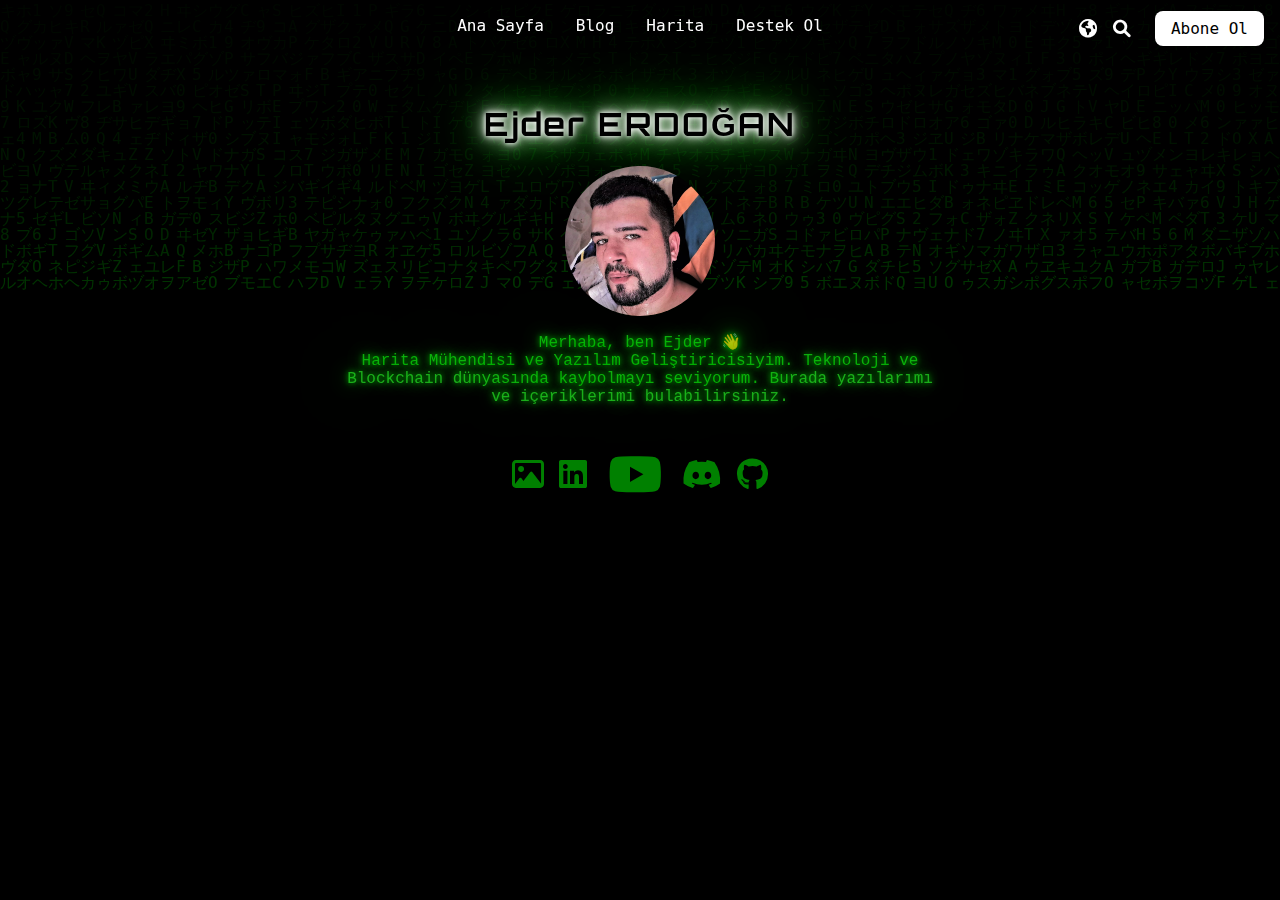
<file: index.html>
<!DOCTYPE html>
<html lang="tr">
<head>
    <meta charset="UTF-8">
    <meta name="viewport" content="width=device-width, initial-scale=1.0">
    <title>Ejder Erdoğan</title>
    <link rel="stylesheet" href="./styles.css">
    <link href="https://fonts.googleapis.com/css2?family=Orbitron:wght@400;700&display=swap" rel="stylesheet">
    <link rel="stylesheet" href="https://cdnjs.cloudflare.com/ajax/libs/font-awesome/6.0.0-beta3/css/all.min.css">
    <link rel="icon" type="image/png" href="./img/favicon.png">
</head>
<body>
    <canvas id="matrix"></canvas>
    <header>
        <nav>
            <div class="menu-icon" id="menu-icon">
                &#9776;
            </div>
            <ul id="nav-ul">
                <li><a href="index.html">Ana Sayfa</a></li>
                <li><a href="./pages/blog.html">Blog</a></li>
                <li><a href="./pages/map.html">Harita</a></li>
                <li><a href="./pages/support.html">Destek Ol</a></li>
                
            </ul>
            <div class="right-menu">
                <div id="google_translate_element" style="display: none;"></div>
                <i id= "custom_translate_icon" class="fa-solid fa-earth-americas" aria-hidden="true" style="cursor: pointer;"></i>
                <script type="text/javascript">
                    function googleTranslateElementInit() {
                    new google.translate.TranslateElement({
                        pageLanguage: 'tr',
                        includedLanguages: 'en,fr,de,es,it',
                        layout: google.translate.TranslateElement.InlineLayout.SIMPLE
                    }, 'google_translate_element');
                }
                </script>
                <script type="text/javascript" src="//translate.google.com/translate_a/element.js?cb=googleTranslateElementInit"></script>
                <a href="#search" class="search-icon"><i class="fas fa-search"></i></a>
                <a href="https://le1denfrost.github.io/pages/abone_ol.html" class="subscribe-button">Abone Ol</a>
           </div>
        </nav>
    </header>
    <section id="home">
        <h1>Ejder ERDOĞAN</h1>
        <div class="profile">
            <img src="./img/profile.jpg" alt="Ejder Erdoğan">
            <p>Merhaba, ben Ejder 👋 <br> Harita Mühendisi ve Yazılım Geliştiricisiyim. 
                Teknoloji ve Blockchain dünyasında kaybolmayı seviyorum.  
                Burada yazılarımı ve içeriklerimi bulabilirsiniz.</p>
        </div>
        <div class="social-icons">
            <a href="https://opensea.io/ArtificialMan" target="_blank"><i id="opensea" class="fa-regular fa-image"></i></a>
            <a href="https://www.linkedin.com/in/ejdererdogan/" target="_blank"><i class="fab fa-linkedin"></i></a>
            <a href="https://www.youtube.com/@Artificial_Man666" target="_blank"><i id = "youtube" class="fa-brands fa-youtube"></i></a>
            <a href="https://discord.gg/nYRy9Vy8Mf" target="_blank"><i class="fab fa-discord"></i></a>
            <a href="https://github.com/LE1DENFROST" target="_blank"><i id="github" class="fab fa-github"></i></a>
        </div>
        <div id="search-modal" class="search-modal">
            <div class="search-modal-content">
                <span class="close-button">&times;</span>
                <input type="text" id="search-input" placeholder="Blog yazılarında ara...">
                <ul id="search-results"></ul>
            </div>
        </div> 
        
        <div id="menu-modal" class="menu-modal" style="display: none;">
            <div class="menu-modal-content">
                <span class="close-menu-button">&times;</span>
                <ul>
                    <li><a href="index.html">Ana Sayfa</a></li>
                    <li><a href="./pages/blog.html">Blog</a></li>
                    <li><a href="./pages/map.html">Harita</a></li>
                    <li><a href="./pages/support.html">Destek Ol</a></li>
                </ul>
            </div>
        </div>
    </section>
    <script src="./script.js"></script>
</body>
</html>
</file>
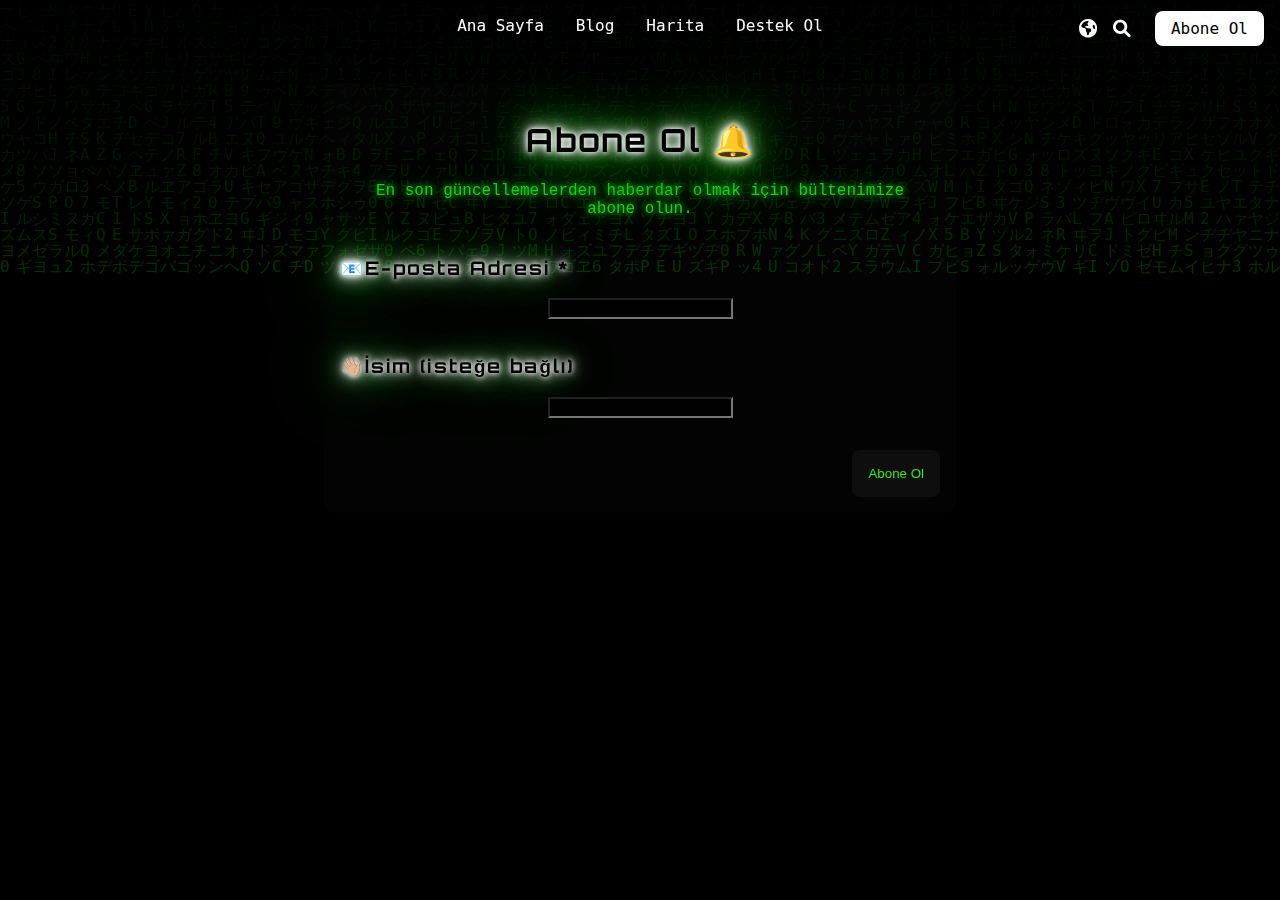
<file: pages/abone_ol.html>
<!DOCTYPE html>
<html lang="en">
<head>
    <meta charset="UTF-8">
    <meta name="viewport" content="width=device-width, initial-scale=1.0">
    <title>Abonelik Sayfası</title>
    <link rel="stylesheet" href="../styles.css">
    <link href="https://fonts.googleapis.com/css2?family=Orbitron:wght@400;700&display=swap" rel="stylesheet">
    <link rel="stylesheet" href="https://cdnjs.cloudflare.com/ajax/libs/font-awesome/6.0.0-beta3/css/all.min.css">
    <link rel="icon" type="image/png" href="../img/favicon.png">
    <script src="https://hcaptcha.com/1/api.js" async defer></script>
</head>
<body>
    <canvas id="matrix"></canvas>
    <header>
        <nav>
            <div class="menu-icon" id="menu-icon">
                &#9776;
            </div>
            <ul id="nav-ul">
                <li><a href="../index.html">Ana Sayfa</a></li>
                <li><a href="./blog.html">Blog</a></li>
                <li><a href="./map.html">Harita</a></li>
                <li><a href="./support.html">Destek Ol</a></li>
            </ul>
            <div class="right-menu">
                <div id="google_translate_element" style="display: none;"></div>
                <i id="custom_translate_icon" class="fa-solid fa-earth-americas" aria-hidden="true" style="cursor: pointer;"></i>
                <script type="text/javascript">
                    function googleTranslateElementInit() {
                        new google.translate.TranslateElement({
                            pageLanguage: 'tr',
                            includedLanguages: 'en,fr,de,es,it',
                            layout: google.translate.TranslateElement.InlineLayout.SIMPLE
                        }, 'google_translate_element');
                    }
                </script>
                <script type="text/javascript" src="//translate.google.com/translate_a/element.js?cb=googleTranslateElementInit"></script>
                <a href="#search" class="search-icon"><i class="fas fa-search"></i></a>
                <a href="https://le1denfrost.github.io/pages/abone_ol.html" class="subscribe-button">Abone Ol</a>
            </div>
        </nav>
    </header>

    <main>
        <section id="support">
            <div class="support-content">
                <h1>Abone Ol 🔔</h1>
                <p>En son güncellemelerden haberdar olmak için bültenimize abone olun.</p><br>
                <div id="mc_embed_shell">
                    <link href="//cdn-images.mailchimp.com/embedcode/classic-061523.css" rel="stylesheet" type="text/css">
                    <div id="mc_embed_signup">
                        <form action="https://github.us13.list-manage.com/subscribe/post?u=7cc4ba407df2c86b14a54d75c&amp;id=2f1bbf0704&amp;f_id=00c5c2e1f0" method="post" id="mc-embedded-subscribe-form" name="mc-embedded-subscribe-form" class="validate" target="_blank">
                            <div id="mc_embed_signup_scroll">
                                
                                <div class="mc-field-group">
                                    <label for="mce-EMAIL" class="mail_label"><h3>📧E-posta Adresi <span class="asterisk">*</span></h3></label>
                                    <input type="email" name="EMAIL" class="required_email" id="mce-EMAIL" required="" value="">
                                </div>
                                <div class="mc-field-group">
                                    <label for="mce-FNAME"><h3>👋🏼İsim (isteğe bağlı)</h3></label>
                                    <input type="text" name="FNAME" class="required_email" id="mce-FNAME" value="">
                                </div>
                                <div id="mce-responses" class="clear foot">
                                    <div class="response" id="mce-error-response" style="display: none;"></div>
                                    <div class="response" id="mce-success-response" style="display: none;"></div>
                                </div>
                                <div class="h-captcha" data-sitekey="64701446-2e3e-4bd2-b896-468444fc2064"></div>
                                <div class="optionalParent">
                                    <div class="clear_foot">
                                        <input type="submit" name="subscribe" id="mc-embedded-subscribe" class="buttonx" value="Abone Ol">
                                    </div>
                                </div>
                            </div>
                        </form>
                    </div>
                    <script type="text/javascript" src="//s3.amazonaws.com/downloads.mailchimp.com/js/mc-validate.js"></script>
                    <script type="text/javascript">
                        (function($$) {
                            window.fnames = new Array();
                            window.ftypes = new Array();
                            fnames[0] = 'EMAIL';
                            ftypes[0] = 'email';
                            fnames[1] = 'FNAME';
                            ftypes[1] = 'text';
                        }(jQuery));
                        var $$mcj = jQuery.noConflict(true);
                    </script>
                </div>
            </div>
        </section>
    </main>

    <div id="search-modal" class="search-modal">
        <div class="search-modal-content">
            <span class="close-button">&times;</span>
            <input type="text" id="search-input" placeholder="Blog yazılarında ara...">
            <ul id="search-results"></ul>
        </div>
    </div>

    <div id="menu-modal" class="menu-modal" style="display: none;">
        <div class="menu-modal-content">
            <span class="close-menu-button">&times;</span>
            <ul>
                <li><a href="../index.html">Ana Sayfa</a></li>
                <li><a href="./blog.html">Blog</a></li>
                <li><a href="./map.html">Harita</a></li>
                <li><a href="./support.html">Destek Ol</a></li>
            </ul>
        </div>
    </div>

    <script src="../script.js"></script>
</body>
</html>
</file>
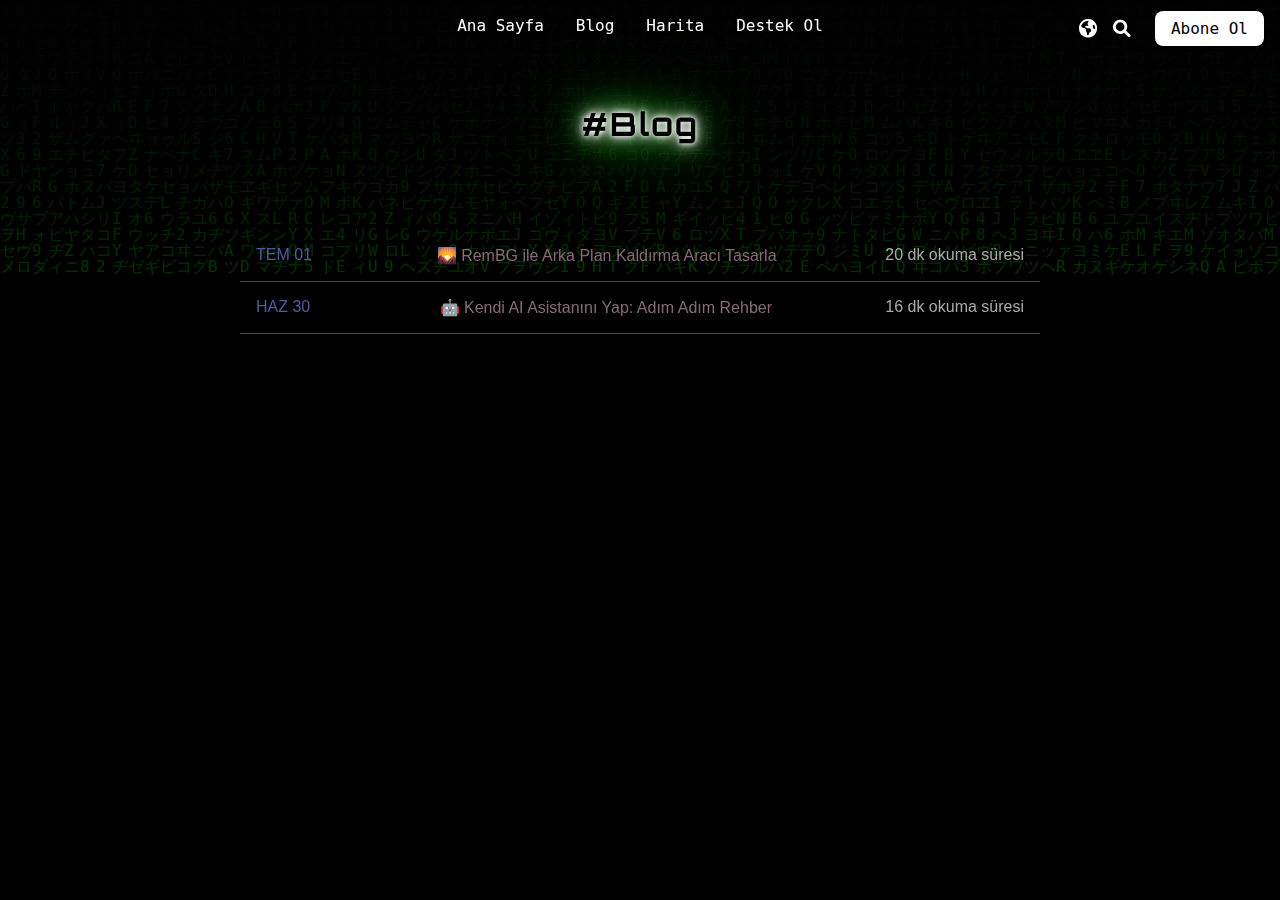
<file: pages/blog.html>
<!DOCTYPE html>
<html lang="tr">
<head>
    <meta charset="UTF-8">
    <meta name="viewport" content="width=device-width, initial-scale=1.0">
    <title>#Blog</title>
    <link rel="stylesheet" href="../styles.css">
    <link href="https://fonts.googleapis.com/css2?family=Orbitron:wght@400;700&display=swap" rel="stylesheet">
    <link rel="stylesheet" href="https://cdnjs.cloudflare.com/ajax/libs/font-awesome/6.0.0-beta3/css/all.min.css">
    <link rel="icon" type="image/png" href="../img/favicon.png">
</head>
<body>
    <canvas id="matrix"></canvas>
    <header>
        <nav>
            <div class="menu-icon" id="menu-icon">
                &#9776;
                
            </div>
            <ul id="nav-ul">
                <li><a href="../index.html">Ana Sayfa</a></li>
                <li><a href="blog.html">Blog</a></li>
                <li><a href="map.html">Harita</a></li>
                <li><a href="support.html">Destek Ol</a></li>
               
            </ul>
            <div class="right-menu">
                <div id="google_translate_element" style="display: none;"></div>
                <i id= "custom_translate_icon" class="fa-solid fa-earth-americas" aria-hidden="true" style="cursor: pointer;"></i>
                <script type="text/javascript">
                    function googleTranslateElementInit() {
                    new google.translate.TranslateElement({
                        pageLanguage: 'tr',
                        includedLanguages: 'en,fr,de,es,it',
                        layout: google.translate.TranslateElement.InlineLayout.SIMPLE
                    }, 'google_translate_element');
                }
                </script>
                <script type="text/javascript" src="//translate.google.com/translate_a/element.js?cb=googleTranslateElementInit"></script>
                <a href="#search" class="search-icon"><i class="fas fa-search"></i></a>
                <a href="https://le1denfrost.github.io/pages/abone_ol.html" class="subscribe-button">Abone Ol</a>
           </div>
        </nav>
    </header>
    <section id="home">
        <h1>#Blog</h1>
    </section>
    
    <section id="blog">
        <ul class="blog-list" id="blog-list">
        </ul>
    </section>
    <div id="search-modal" class="search-modal">
        <div class="search-modal-content">
            <span class="close-button">&times;</span>
            <input type="text" id="search-input" placeholder="Blog yazılarında ara...">
            <ul id="search-results"></ul>
        </div>
    </div>

    <div id="menu-modal" class="menu-modal" style="display: none;">
        <div class="menu-modal-content">
            <span class="close-menu-button">&times;</span>
            <ul>
                <li><a href="../index.html">Ana Sayfa</a></li>
                <li><a href="blog.html">Blog</a></li>
                <li><a href="map.html">Harita</a></li>
                <li><a href="support.html">Destek Ol</a></li>
            </ul>
        </div>
    </div>
    <script src="../script.js"></script>
    <script>
        document.addEventListener('DOMContentLoaded', function() {
            fetch('../database/blog.json')
                .then(response => response.json())
                .then(data => {
                    const blogList = document.getElementById('blog-list');
                    data.forEach(post => {
                        const listItem = document.createElement('li');
                        listItem.innerHTML = `
                            <span class="date">${post.date}</span>
                            <a href="${post.link}">${post.title}</a>
                            <span class="reading-time">${post.readingTime}</span>
                        `;
                        blogList.appendChild(listItem);
                    });       
        });
    });

    </script>
</body>
</html>
</file>
<file: styles.css>
body {
    font-family: Consolas, monospace; 
    margin: 0;
    padding: 0;
    background-color: #000000;
    color: #00FF00;
    position: relative;
}



h1 {
    color: #000000; 
    text-shadow: 0 0 5px hsl(0, 0%, 100%), 0 0 10px #ffffff, 0 0 20px #ffffff, 0 0 40px #30f000, 0 0 80px #1eff16; 
    font-family: 'Orbitron', sans-serif; 
    letter-spacing: 2px; 
    animation: flicker 1.5s infinite alternate; 
}

#matrix {
    position: fixed;
    top: 0;
    left: 0;
    width: 100%;
    height: 100%;
    z-index: -1;
    opacity: 0.2;
}


header {
    position: relative;
    padding: 1rem 0;
    z-index: 1;
}

nav ul {
    list-style: none;
    display: flex;
    justify-content: center;
    margin: 0;
    padding: 0;
}

nav ul li {
    margin: 0 1rem;
}

nav ul li a {
    color: #ffffff;
    text-decoration: none;
}

.right-menu {
    display: flex;
    align-items: center;
    position: absolute;
    right: 1rem;
    top: 0.7rem;
}

.right-menu i {
    margin-right: 1rem;
}



.search-icon {
    color: white;
    text-decoration: none;
    margin-right: 0.5rem;
    font-size: 1.1rem; 
}

.search-icon:hover {
    color: #00ff2a; 
}



.subscribe-button {
    padding: 0.5rem 1rem;
    text-decoration: none;
    cursor: pointer;
    color: #000000;
    border-radius: 0.5rem;
    border: none;
    position: relative;
    background: #ffffff;
    transition: 0.1s;
}

.subscribe-button::after {
    background-image: radial-gradient(circle farthest-corner at 10% 20%, rgba(255,94,247,1) 17.8%, rgba(2,245,255,1) 100.2%);
    filter: blur(15px);
    z-index: -1;
    position: absolute;
    left: 0;
    top: 0;
    width: 100%;
    height: 100%;
    content: '';
    opacity: 0;
    transition: opacity 0.3s ease;
}

.subscribe-button:hover::after {
    opacity: 1;
}

.subscribe-button:active {
    transform: scale(0.9) rotate(3deg);
    background: radial-gradient(circle farthest-corner at 10% 20%, rgba(255,94,247,1) 17.8%, rgba(2,245,255,1) 100.2%);
    transition: 0.5s;
}

#home {
    text-align: center;
    padding: 2rem 0;
}

.profile {
    display: flex;
    flex-direction: column;
    align-items: center;
    padding: 0 2rem; 
}

.profile img {
    border-radius: 50%;
    width: 150px;
    height: 150px;
    margin-bottom: 1rem; 
}




.profile p {
    max-width: 600px; 
    margin: 0 auto; 
    padding: 0 1rem; 
    color: rgba(34, 212, 34, 0.753); 
    text-shadow: 0 0 5px rgba(0, 255, 0, 0.5), 0 0 10px rgba(0, 255, 0, 0.5), 0 0 20px rgba(0, 255, 0, 0.5), 0 0 40px rgba(0, 255, 0, 0.5), 0 0 80px rgba(0, 255, 0, 0.5); /* Neon ışık efekti, daha az yoğun */
    font-family: 'Courier New', Courier, monospace;
    animation: flicker 1.5s infinite alternate;
}

@keyframes flicker {
    0% {
        opacity: 0.7;
    }
    50% {
        opacity: 0.5;
    }
    100% {
        opacity: 0.7;
    }
}




.social-icons {
    margin-top: 50px;
}

.social-icons a {
    color: green;
    font-size: 2rem;
    margin: 0 10px;
    transition: color 0.3s ease;
}

.social-icons a:hover {
    color: #ff9900;
}

.social-icons img {
    width: 32px;
    height: 32px;
    vertical-align:2%; 
}


.blog-list {
    
    list-style: none;
    padding: 0;
    margin: 2rem auto;
    max-width: 800px;
    font-family: Arial, sans-serif; 
}

.blog-list li {
    display: flex;
    justify-content: space-between;
    align-items: center;
    padding: 1rem;
    border-bottom: 1px solid #444;
}

.blog-list li a {
    color: #876a79;
    text-decoration: none;
}

.date {
    color: #505e9b;
    margin-right: 1rem;
}

.reading-time {
    color: #aaa;
}

#support {
    text-align: center;
    padding: 2rem 0;
    background-color: #00000000;
    color: #00FF00;
}

.support-content {
    max-width: 600px;
    margin: 0 auto;
    padding: 1rem;
    border: px solid #141313;
    border-radius: 10px;
    background-color: #3b36360c;
}


.support-content p {
    max-width: 600px; 
    margin: 0 auto; 
    padding: 0 1rem; 
    color: rgba(34, 212, 34, 0.925); 
    text-shadow: 0 0 5px rgba(0, 255, 0, 0.5), 0 0 10px rgba(0, 255, 0, 0.5), 0 0 20px rgba(0, 255, 0, 0.5), 0 0 40px rgba(0, 255, 0, 0.5), 0 0 80px rgba(0, 255, 0, 0.5); /* Neon ışık efekti, daha az yoğun */
    font-family: 'Courier New', Courier, monospace;
    animation: flicker 1.5s infinite alternate;

}

.support-content h3{
    text-align: left;
    color: #000000; 
    text-shadow: 0 0 5px hsl(0, 0%, 100%), 0 0 10px #ffffff, 0 0 20px #ffffff, 0 0 40px #30f000, 0 0 80px #1eff16;
    font-family: 'Orbitron', sans-serif; 
    letter-spacing: 2px; 
    animation: flicker 1.5s infinite alternate; 
    
}


.wallet-address {
    margin: 1rem 0;
    padding: 1rem;
    background-color: #00000000;
    border-radius: 5px;
}

.wallet-address .address {
    font-family: 'Courier New', Courier, monospace;
    font-size: 1.05rem;
    color: #a29a9e;
    word-break: break-all;
}

.copy-container {
    display: flex;
    align-items: center;
    justify-content: space-between;
    background-color: #44444411;
    padding: 0.5rem;
    border-radius: 5px;
}

.copy-btn {
    background-color: #00ff3715;
    color: rgb(15, 240, 45);
    border: none;
    padding: 0.5rem 1rem;
    border-radius: 5px;
    cursor: pointer;
    transition: background-color 0.3s;
}

.copy-btn:hover {
    background-color: #000000;
}

.notification {
    position: fixed;
    bottom: 20px;
    right: 20px;
    background-color: #4CAF50;
    color: white;
    padding: 15px;
    border-radius: 5px;
    display: none;
    transition: opacity 0.5s ease-in-out;
}

.notification.show {
    display: block;
    opacity: 1;
}

.wallet-icon {
    width: 24px;
    height: 24px;
    vertical-align: middle;
    margin-right: 10px;
}

.wallet-address p {
    display: flex;
    align-items: center;
    margin-bottom: 5px;
}

.menu-icon {
    display: none;
    cursor: pointer;
    font-size: 1.5rem;
    color: #ffffff;
    padding: 1rem;
}

.search-modal {
    display: none;
    position: fixed;
    z-index: 1;
    left: 0;
    top: 0;
    width: 100%;
    height: 100%;
    overflow: auto;
    background-color: rgba(0, 0, 0, 0.7); 
    backdrop-filter: blur(10px); 
}

.search-modal-content {
    background-color: rgb(0, 0, 0); 
    margin: 15% auto;
    padding: 20px;
    border: 1px solid #888;
    width: 80%;
    border-radius: 10px; 
    box-shadow: 0 4px 8px rgba(0, 0, 0, 0.2); 
}

.close-button {
    color: #aaa;
    float: right;
    font-size: 28px;
    font-weight: bold;
}

.close-button:hover,
.close-button:focus {
    color: black;
    text-decoration: none;
    cursor: pointer;
}

#search-input {
    width: 95%;
    padding: 10px;
    margin-top: 10px;
    margin-bottom: 20px;
    font-size: 16px;
    border: 1px solid #ccc;
    border-radius: 5px;
}

#search-results {
    list-style-type: none;
    padding: 0;
}

#search-results li {
    padding: 10px;
    border-bottom: 1px solid #ddd;
}

#search-results li a {
    text-decoration: none;
    color: #307922;
}

#search-results li a:hover {
    text-decoration: underline;
}

.menu-modal {
    display: none; 
    position: fixed; 
    z-index: 1000; 
    left: 0;
    top: 0;
    width: 100%;
    height: 100%;
    overflow: auto; 
    background-color: rgba(0,0,0,0.4); 
}

.menu-modal-content {
    background-color: #000000c2;
    margin: 50% auto; 
    padding: 20px;
    border: 1px solid #888;
    width: 80%; 
    max-width: 500px;
    position: relative;
    border-radius: 5px; 
    text-align: center;
}

.close-menu-button {
    color: #aaa;
    float: right;
    font-size: 28px;
    font-weight: bold;
}

.close-menu-button:hover,
.close-menu-button:focus {
    color: black;
    text-decoration: none;
    cursor: pointer;
}


.menu-modal-content ul {
    list-style-type: none; 
    padding: 0;
}

.menu-modal-content ul li a {
    color: #0f0; 
    text-decoration: none; 
}

.menu-modal-content ul li a:hover {
    text-decoration: underline; 
}


.content {
    padding: 20px;
    max-width: 800px;
    margin: 0 auto;
}

article {
    background: #00000093;
    padding: 20px;
    border-radius: 8px;
    box-shadow: 0 0 10px rgba(0,0,0,0.1);
}

.blog-post {
    margin-top: 20px;
}

.blog-post h2 {
    font-size: 1.5em;
    margin-bottom: 10px;
}

.content p {
    color: rgba(219, 208, 208, 0.836);
}

.blog-post p {
    font-size: 1em;
    line-height: 1.6;
    color: rgba(219, 208, 208, 0.836);
}

.code-container {
    position: relative;
    width: 100%;
}

pre {
    background-color: #030303 !important; 
    padding: 10px;
    border-radius: 5px;
    overflow: auto;
}

code {
    font-family: Consolas, Monaco, 'Andale Mono', 'Ubuntu Mono', monospace;
    text-align: left;
    white-space: pre;
    word-spacing: normal;
    word-break: normal;
    word-wrap: normal;
    line-height: 1.5;
}

.copy-button {
    position: absolute;
    top: 10px;
    right: 10px;
    background-color: #2d682fd2;
    color: rgba(255, 255, 255, 0.644);
    border: none;
    padding: 5px 10px;
    cursor: pointer;
    border-radius: 3px;
    z-index: 1;
}
.copy-button:hover{
    background-color: #000000;
}

.blog-image {
    max-width: 100%;
    height: auto;
    margin: 20px 0;
    border-radius: 5px;
    box-shadow: 0 2px 4px rgba(0,0,0,0.1);
}

#google_translate_element {
    display: none; 
}

#custom_translate_icon {
    font-size: 1.15rem; 
    color: #ffffff;
    margin-left: 1rem;
    vertical-align: middle;
    transition: color 0.3s ease;
}

#custom_translate_icon:hover {
    color: #00ff2a; 
}

.goog-te-banner-frame {
    display: none !important;
}

#mc_embed_signup_scroll {
    display: flex;
    flex-wrap: wrap;
    align-items: flex-start;
    justify-content: center;
}



.mc-field-group, #mce-responses {
    flex: 1 1 100%;
    margin-bottom: 1rem;
}

.h-captcha {
    flex: 1 1 auto;
    margin-right: 9.3rem;
    display: flex;
    justify-content: center;
}


.optionalParent {
    flex: 0 0 auto;
    display: flex;
    align-items: center;
    margin-left: 1rem;
}


.clear_foot .buttonx {
    padding: 1rem 1rem;
    text-decoration: none;
    cursor: pointer;
    color: #39e90d;
    border-radius: 0.5rem;
    border: none;
    position: relative;
    background: #221f1f6c;
    transition: 0.1s;
}

.clear_foot .buttonx:hover {
    background-color: white;
    color: black;
}

.required_email{
    background-color: #000000a8;
    color: #00FF00;
}


@media (max-width: 768px) {
    nav ul {
        display: none;
        flex-direction: column;
        align-items: center;
    }
    
    nav ul.show {
        display: flex;
    }

    .menu-icon {
        display: block;
        cursor: pointer;
        font-size: 1.5rem;
        color: #fff;
        padding: 1rem;
    }
    
    .right-menu {
        position: absolute;
        right: 1rem;
        top: 34%;
        display: flex;
        justify-content: flex-end;
        width: auto;
    }
    
    .right-menu a {
        margin-left: 0.5rem;
    }

    .h-captcha, .optionalParent {
        flex: 1 1 100%;
        margin-right: 0;
        margin-left: 0;
        transform: scale(0.9);
        transform-origin: center;
    }
    
    .optionalParent {
        justify-content: center;
        margin-top: 1rem;
    }
    
    #mc_embed_signup_scroll {
        flex-direction: column;
        align-items: center;
    }

}

#youtube{
    
    scale: 150%;
}

#opensea{
    margin-right:-15px ;
}

#github {
    margin-left: -15px;
}


@media (max-width: 480px) {
    
    .right-menu {
        display: flex;
        flex-direction: row;
        align-items: center; 
        justify-content: flex-end;
    }
    
    .right-menu a {
        margin: 0 0.5rem;
    }

    .search-icon {
        display: flex;
        align-items: center;
    }


    .h-captcha {
        transform: scale(0.8);
        transform-origin: center;
    }


}
</file>
